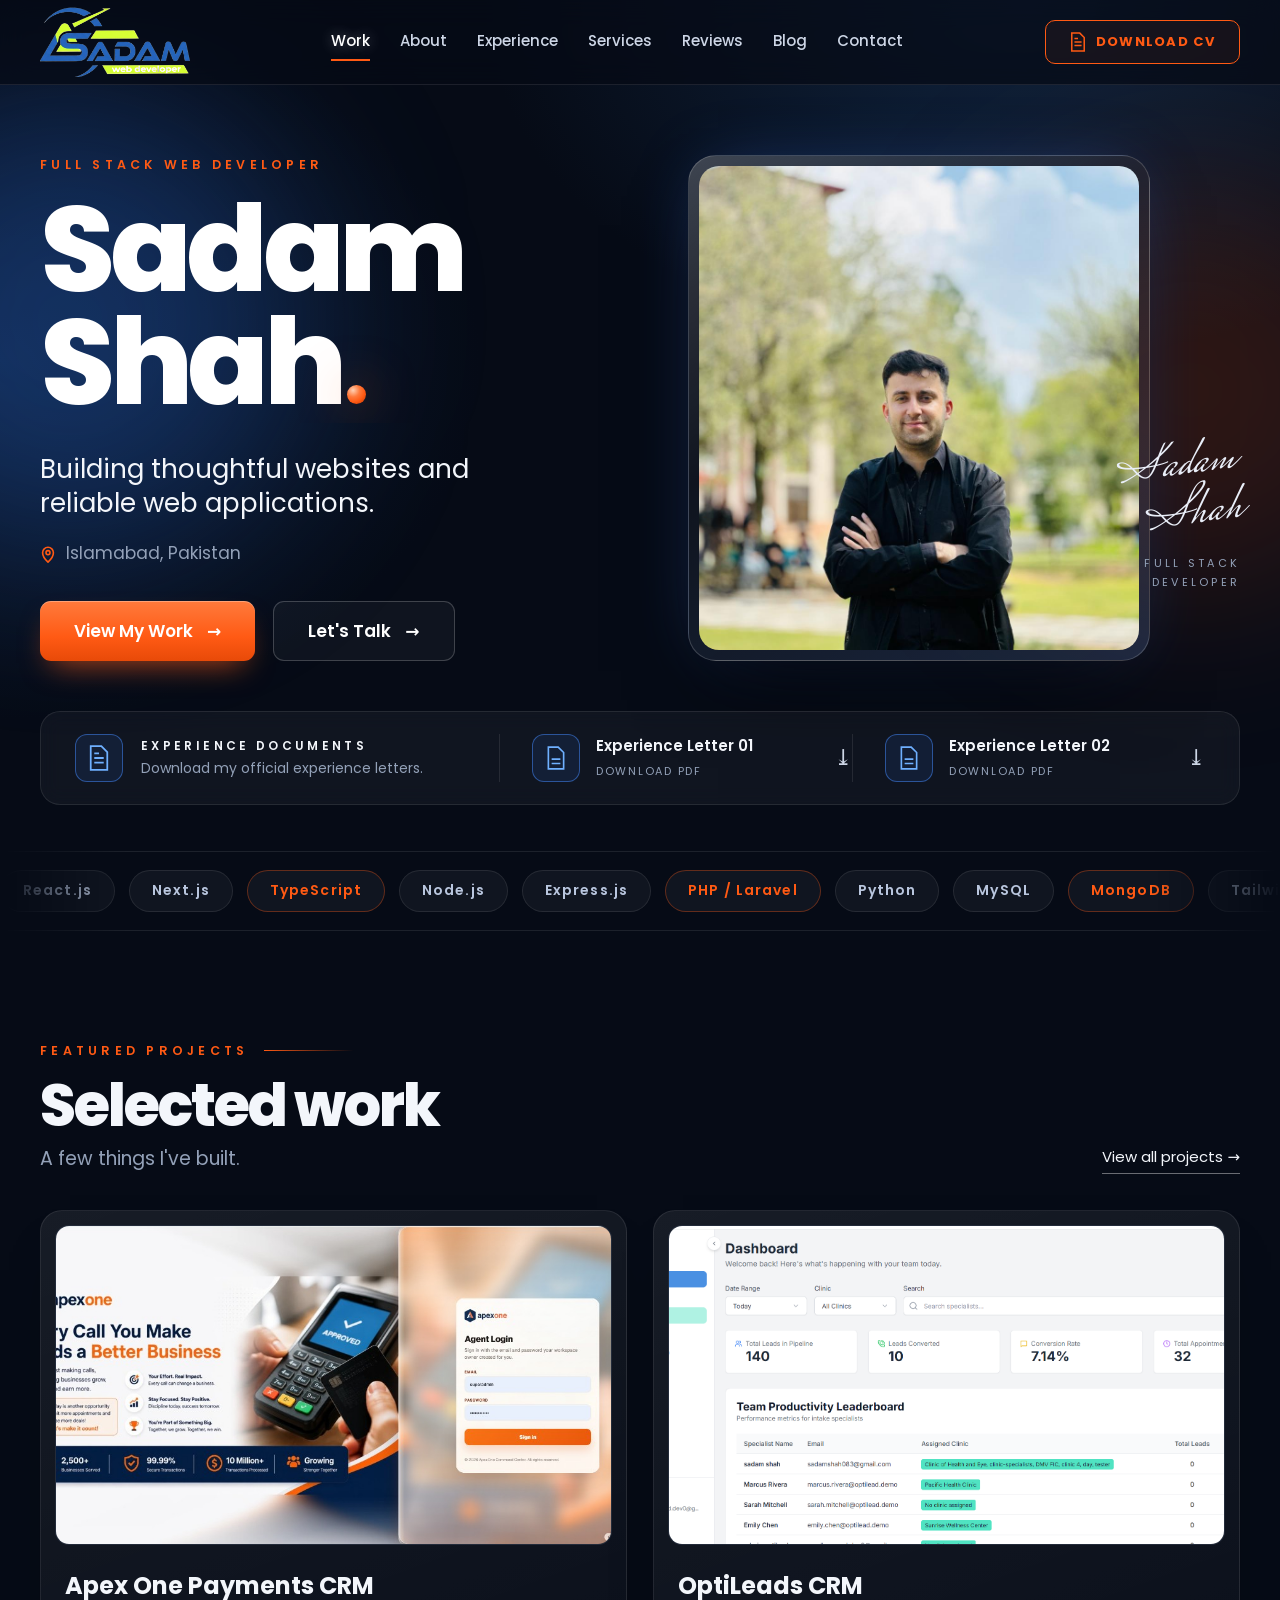
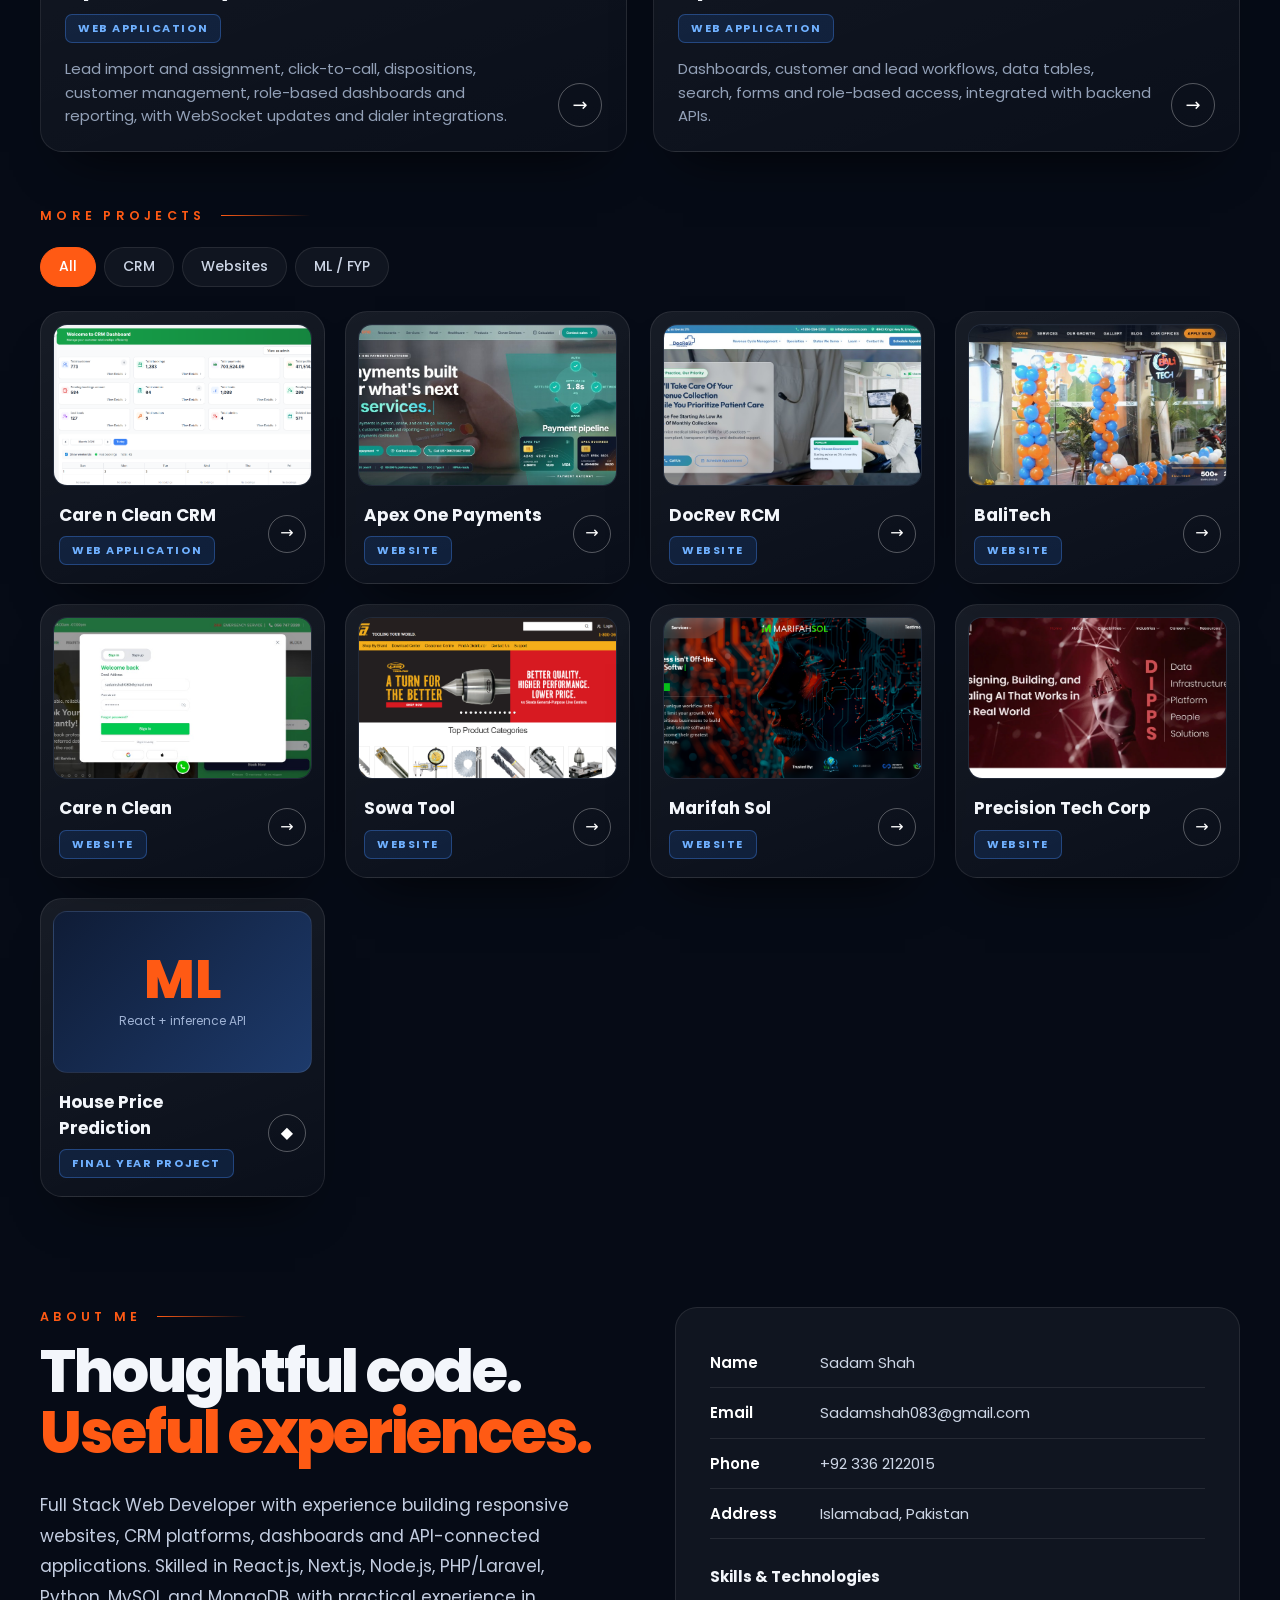
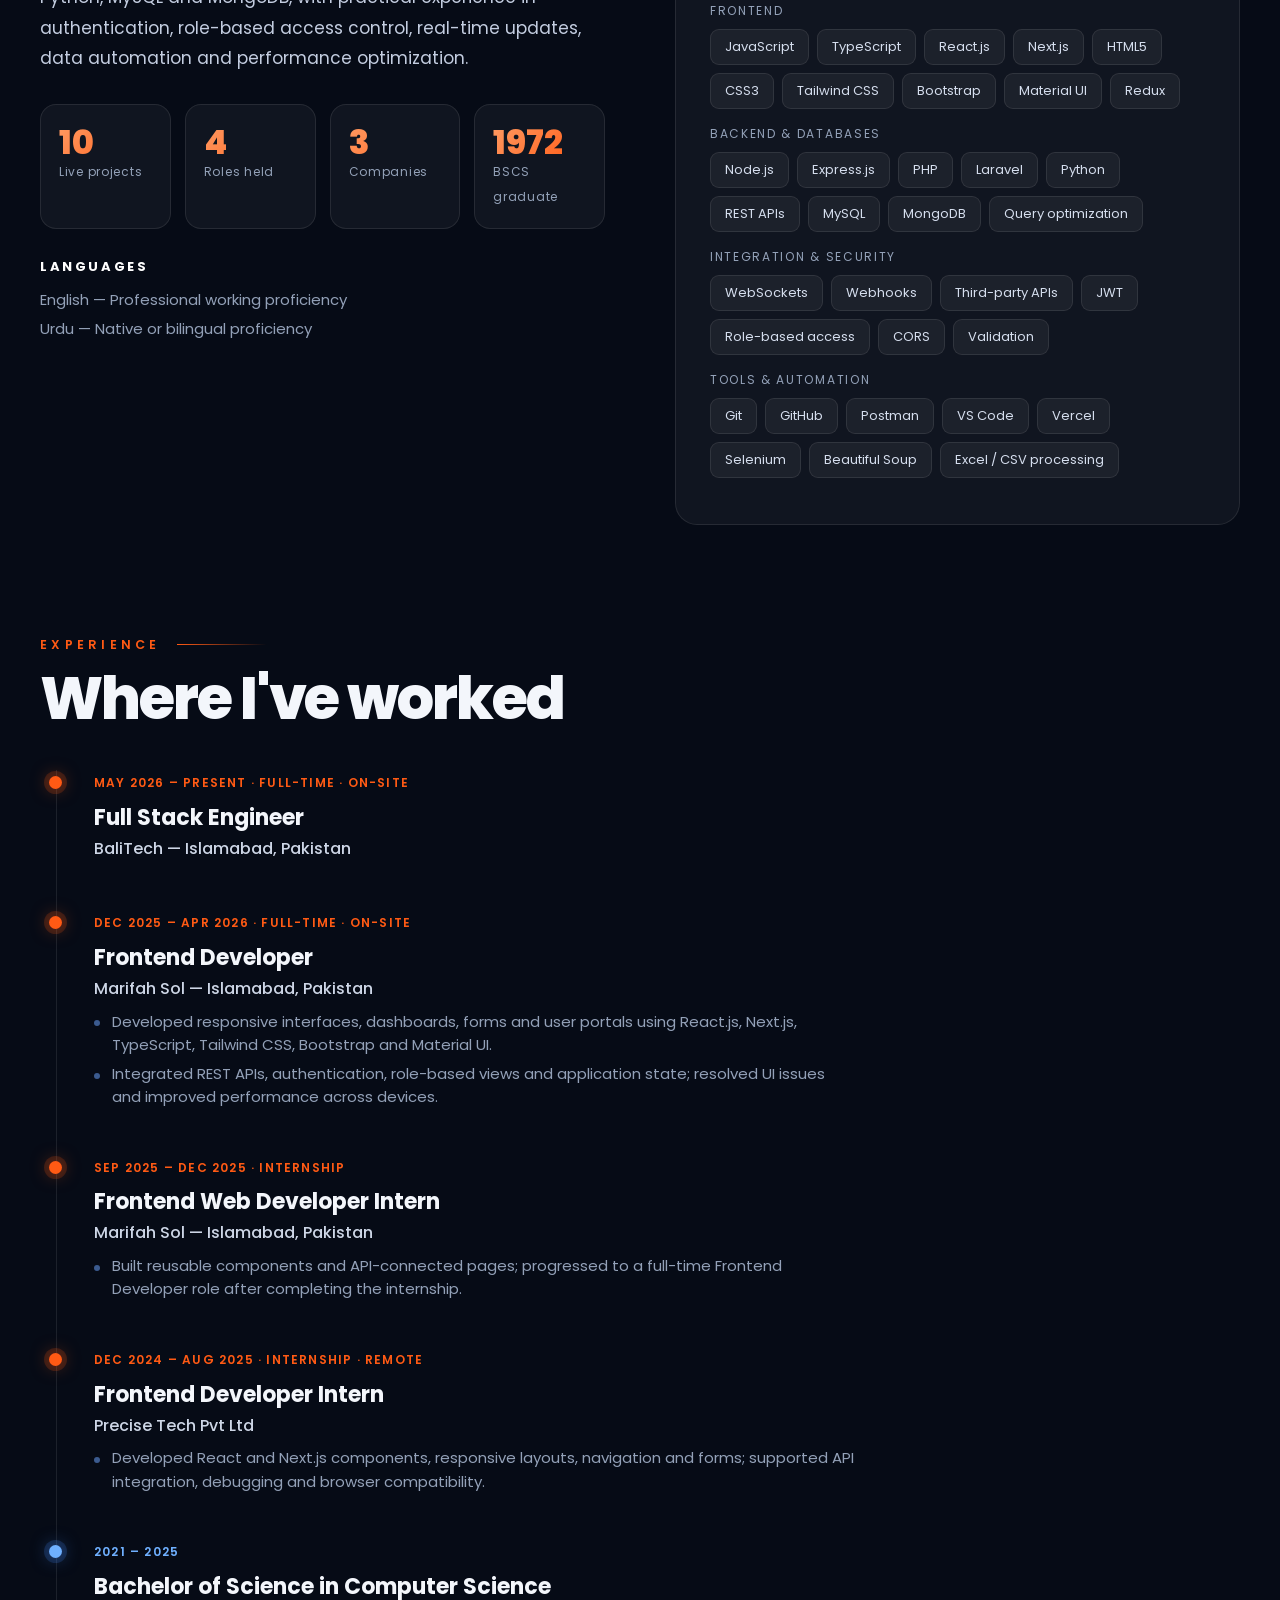
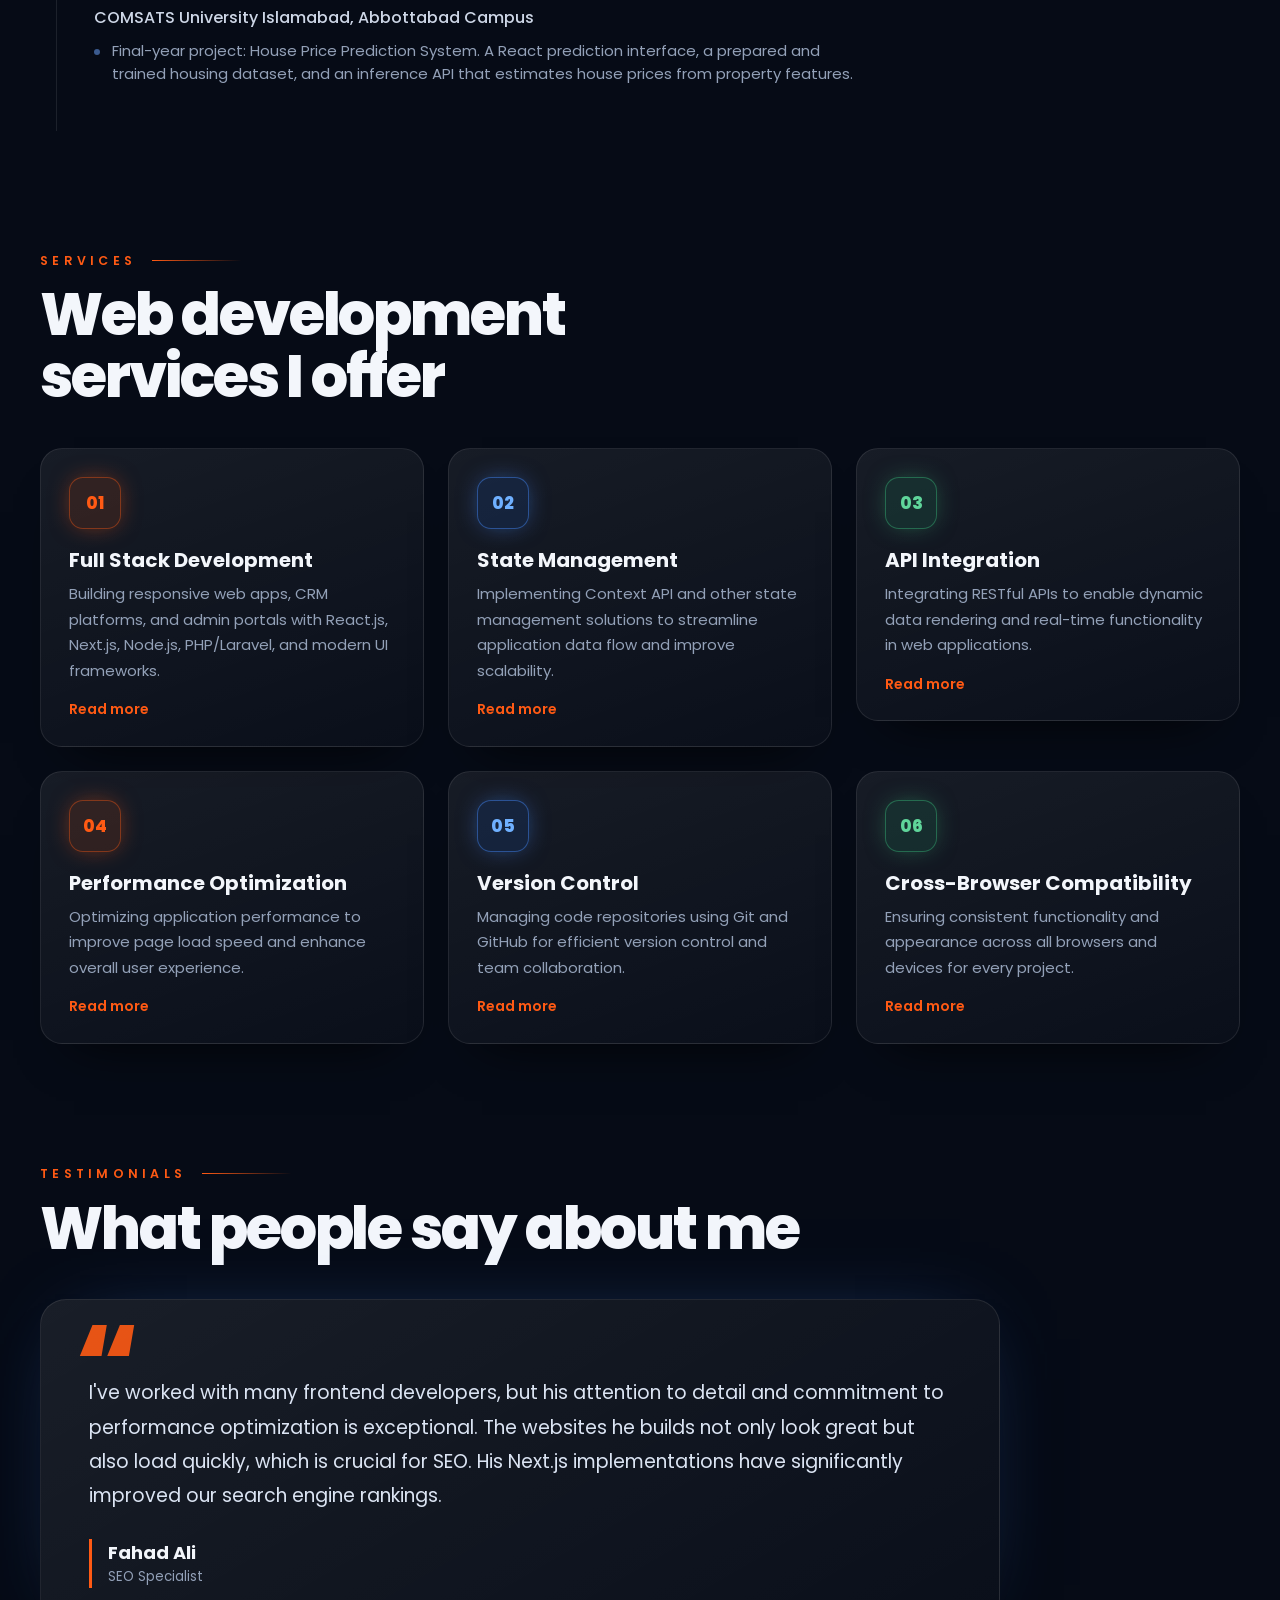
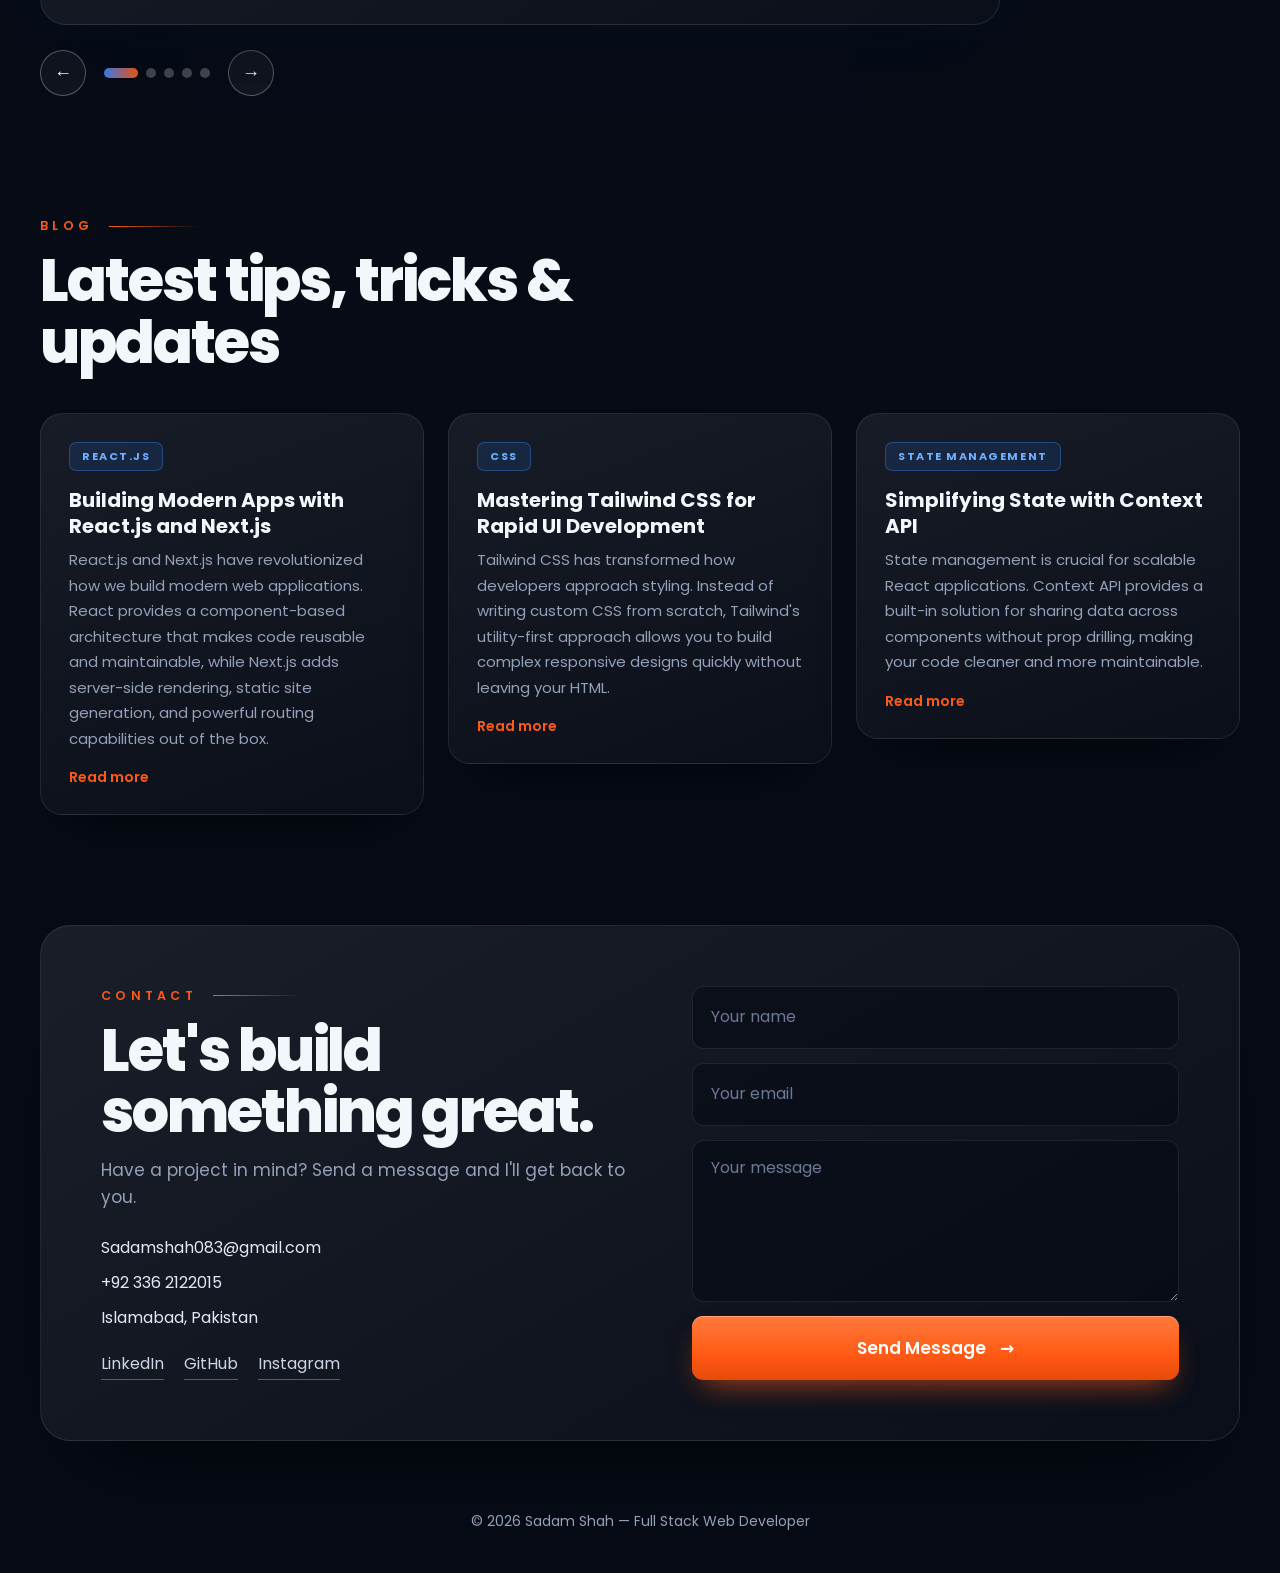
<file: index.html>
<!DOCTYPE html>
<!--[if lt IE 7 ]><html class="ie ie6" lang="en"> <![endif]-->
<!--[if IE 7 ]><html class="ie ie7" lang="en"> <![endif]-->
<!--[if IE 8 ]><html class="ie ie8" lang="en"> <![endif]-->
<!--[if (gte IE 9)|!(IE)]><!--><html lang="en"> <!--<![endif]-->

<head>

<meta charset="utf-8" />
<meta http-equiv="X-UA-Compatible" content="IE=edge" />
<meta name="viewport" content="width=device-width, initial-scale=1" />

<title>Sadam Shah | Full Stack Web Developer in Islamabad, Pakistan</title>
<meta name="description" content="Sadam Shah is a Full Stack Web Developer in Islamabad, Pakistan, building responsive websites, CRM platforms, and admin portals with React.js, Next.js, TypeScript, Node.js, Laravel, Python, SQL, and MongoDB. Hire me for your next web project.">
<meta name="keywords" content="Sadam Shah, Full Stack Web Developer, React developer Pakistan, Next.js developer Islamabad, frontend developer Islamabad, Node.js developer, Laravel developer, TypeScript developer, CRM development, web developer portfolio">
<meta name="author" content="Sadam Shah">
<link rel="canonical" href="https://sadam-shah-portfolio.vercel.app/" />

<meta name="robots" content="index, follow, max-snippet:-1, max-image-preview:large, max-video-preview:-1">
<meta name="googlebot" content="index, follow, max-snippet:-1, max-image-preview:large">
<meta name="language" content="English">
<meta name="geo.region" content="PK-IS">
<meta name="geo.placename" content="Islamabad, Pakistan">
<meta name="theme-color" content="#060b16">

<!-- OPEN GRAPH -->
<meta property="og:type" content="profile" />
<meta property="og:site_name" content="Sadam Shah Portfolio" />
<meta property="og:title" content="Sadam Shah | Full Stack Web Developer in Islamabad, Pakistan" />
<meta property="og:description" content="Full Stack Web Developer building responsive websites, CRM platforms, and admin portals with React.js, Next.js, TypeScript, Node.js, Laravel, Python, SQL, and MongoDB." />
<meta property="og:url" content="https://sadam-shah-portfolio.vercel.app/" />
<meta property="og:image" content="https://sadam-shah-portfolio.vercel.app/img/og/og-cover.jpg" />
<meta property="og:image:secure_url" content="https://sadam-shah-portfolio.vercel.app/img/og/og-cover.jpg" />
<meta property="og:image:width" content="1200" />
<meta property="og:image:height" content="630" />
<meta property="og:image:alt" content="Sadam Shah — Full Stack Web Developer portfolio" />
<meta property="og:locale" content="en_US" />
<meta property="profile:first_name" content="Sadam" />
<meta property="profile:last_name" content="Shah" />

<!-- TWITTER -->
<meta name="twitter:card" content="summary_large_image" />
<meta name="twitter:title" content="Sadam Shah | Full Stack Web Developer in Islamabad, Pakistan" />
<meta name="twitter:description" content="Full Stack Web Developer building responsive websites, CRM platforms, and admin portals with React.js, Next.js, TypeScript, Node.js, Laravel, Python, SQL, and MongoDB." />
<meta name="twitter:image" content="https://sadam-shah-portfolio.vercel.app/img/og/og-cover.jpg" />
<meta name="twitter:image:alt" content="Sadam Shah — Full Stack Web Developer portfolio" />

<link rel="icon" class="rounded" type="image/png" href="img/logo/Sadam_Favicon.png" />
<link rel="apple-touch-icon" href="img/logo/Sadam_Favicon.png" />
<link rel="manifest" href="site.webmanifest" />

<!-- STYLES -->
<link rel="preconnect" href="https://fonts.googleapis.com">
<link rel="preconnect" href="https://fonts.gstatic.com" crossorigin>
<!--[if lt IE 9]> <script type="text/javascript" src="js/modernizr.custom.js"></script> <![endif]-->
<!-- /STYLES -->

<!-- STRUCTURED DATA -->
<script type="application/ld+json">
{
  "@context": "https://schema.org",
  "@graph": [
    {
      "@type": "Person",
      "@id": "https://sadam-shah-portfolio.vercel.app/#person",
      "name": "Sadam Shah",
      "givenName": "Sadam",
      "familyName": "Shah",
      "url": "https://sadam-shah-portfolio.vercel.app/",
      "image": "https://sadam-shah-portfolio.vercel.app/img/hero/Profile.jpg",
      "jobTitle": "Full Stack Web Developer",
      "email": "mailto:sadamshah083@gmail.com",
      "telephone": "+92-336-2122015",
      "description": "Full Stack Web Developer with experience building responsive websites, CRM platforms, admin portals, and data-driven applications.",
      "address": {
        "@type": "PostalAddress",
        "addressLocality": "Islamabad",
        "addressCountry": "PK"
      },
      "alumniOf": {
        "@type": "CollegeOrUniversity",
        "name": "COMSATS University Islamabad, Abbottabad Campus"
      },
      "worksFor": {
        "@type": "Organization",
        "name": "Marifahsol Software House"
      },
      "knowsAbout": [
        "React.js",
        "Next.js",
        "TypeScript",
        "JavaScript",
        "Node.js",
        "Express.js",
        "PHP",
        "Laravel",
        "Python",
        "REST APIs",
        "WebSockets",
        "MySQL",
        "MongoDB",
        "Tailwind CSS",
        "CRM Development"
      ],
      "sameAs": [
        "https://www.linkedin.com/in/sadam-shah082/",
        "https://github.com/Sadamshah083",
        "https://www.instagram.com/sadamshah083",
        "https://www.facebook.com/share/178gjiAYPL/",
        "https://youtube.com/@python491"
      ]
    },
    {
      "@type": "WebSite",
      "@id": "https://sadam-shah-portfolio.vercel.app/#website",
      "url": "https://sadam-shah-portfolio.vercel.app/",
      "name": "Sadam Shah Portfolio",
      "description": "Portfolio of Sadam Shah, Full Stack Web Developer in Islamabad, Pakistan.",
      "inLanguage": "en",
      "publisher": { "@id": "https://sadam-shah-portfolio.vercel.app/#person" }
    },
    {
      "@type": "ProfilePage",
      "@id": "https://sadam-shah-portfolio.vercel.app/#webpage",
      "url": "https://sadam-shah-portfolio.vercel.app/",
      "name": "Sadam Shah | Full Stack Web Developer in Islamabad, Pakistan",
      "isPartOf": { "@id": "https://sadam-shah-portfolio.vercel.app/#website" },
      "about": { "@id": "https://sadam-shah-portfolio.vercel.app/#person" },
      "primaryImageOfPage": "https://sadam-shah-portfolio.vercel.app/img/og/og-cover.jpg",
      "inLanguage": "en"
    },
    {
      "@type": "ProfessionalService",
      "name": "Sadam Shah — Full Stack Web Development",
      "url": "https://sadam-shah-portfolio.vercel.app/",
      "image": "https://sadam-shah-portfolio.vercel.app/img/og/og-cover.jpg",
      "email": "mailto:sadamshah083@gmail.com",
      "telephone": "+92-336-2122015",
      "priceRange": "$$",
      "areaServed": "Worldwide",
      "address": {
        "@type": "PostalAddress",
        "addressLocality": "Islamabad",
        "addressCountry": "PK"
      },
      "founder": { "@id": "https://sadam-shah-portfolio.vercel.app/#person" },
      "makesOffer": [
        { "@type": "Offer", "itemOffered": { "@type": "Service", "name": "Full Stack Web Development" } },
        { "@type": "Offer", "itemOffered": { "@type": "Service", "name": "CRM and Admin Portal Development" } },
        { "@type": "Offer", "itemOffered": { "@type": "Service", "name": "REST API Integration" } },
        { "@type": "Offer", "itemOffered": { "@type": "Service", "name": "Website Performance Optimization" } }
      ]
    }
  ]
}
</script>

<link href="https://fonts.googleapis.com/css2?family=Mrs+Saint+Delafield&family=Poppins:wght@300;400;500;600;700;800&display=swap" rel="stylesheet">
<link rel="stylesheet" href="css/portfolio.css?v=dark13">
</head>
<body>
<div id="prog"></div><div id="spot"></div>
<div class="bg" aria-hidden="true"><span class="ribbon r1"></span><span class="ribbon r2"></span><span class="glow g1"></span><span class="glow g2"></span></div>
<header>
  <div class="wrap nav">
    <a href="#top" class="logo" aria-label="Sadam Shah"><img src="img/logo/dark.png" alt="Sadam - web developer"></a>
    <nav class="menu" id="menu">
      <a href="#work" class="active">Work</a>
      <a href="#about">About</a>
      <a href="#experience">Experience</a>
      <a href="#services">Services</a>
      <a href="#testimonials">Reviews</a>
      <a href="#blog">Blog</a>
      <a href="#contact">Contact</a>
    </nav>
    <a class="btn-cv" href="img/cv/Sadam_Shah_Resume_CV.pdf" download>
      <svg width="16" height="20" viewBox="0 0 18 22" fill="none" stroke="currentColor" stroke-width="1.7"><path d="M2 1h9l5 5v15H2z"/><path d="M5 11h8M5 15h8M5 7h4"/></svg> Download CV
    </a>
    <button class="burger" id="burger" aria-label="Menu">&#9776;</button>
  </div>
</header>

<main id="top" class="wrap">
  <div class="hero">
    <div class="hero-copy">
      <div class="eyebrow">Full Stack Web Developer</div>
      <h1><span class="ln"><span>Sadam</span></span><span class="ln"><span>Shah<i class="dot"></i></span></span></h1>
      <p class="lead">Building thoughtful websites and reliable web applications.</p>
      <p class="loc"><svg width="16" height="18" viewBox="0 0 16 20" fill="none" stroke="currentColor" stroke-width="1.8"><path d="M8 19s6-5.6 6-10.5A6 6 0 0 0 2 8.5C2 13.4 8 19 8 19z"/><circle cx="8" cy="8.5" r="2.2"/></svg> Islamabad, Pakistan</p>
      <div class="cta">
        <a href="#work" class="btn">View My Work <span>&rarr;</span></a>
        <a href="#contact" class="btn ghost">Let's Talk <span>&rarr;</span></a>
      </div>
    </div>
    <div class="portrait">
      <div class="frame"><img src="img/hero/Profile.jpg" alt="Sadam Shah, Full Stack Web Developer in Islamabad"></div>
      <div class="sig"><span>Sadam<br>Shah</span><small>Full Stack<br>Developer</small></div>
    </div>
  </div>

  <div class="docs">
    <div class="docs-t"><span class="di"><svg width="22" height="26" viewBox="0 0 18 22" fill="none" stroke="currentColor" stroke-width="1.5"><path d="M2 1h9l5 5v15H2z"/><path d="M5 11h8M5 15h8M5 7h4"/></svg></span><div><h4>Experience Documents</h4><p>Download my official experience letters.</p></div></div>
    <a class="doc" href="img/cv/Experience_Letter_Sadam_Shah.pdf" download><span class="di"><svg width="20" height="24" viewBox="0 0 18 22" fill="none" stroke="currentColor" stroke-width="1.5"><path d="M2 1h9l5 5v15H2z"/><path d="M5 12h8M5 16h8"/></svg></span><span><strong>Experience Letter 01</strong><small>DOWNLOAD PDF</small></span><span class="dl">&#10515;</span></a>
    <a class="doc" href="img/cv/Experience_Letter_Precise_Technology.pdf" download><span class="di"><svg width="20" height="24" viewBox="0 0 18 22" fill="none" stroke="currentColor" stroke-width="1.5"><path d="M2 1h9l5 5v15H2z"/><path d="M5 12h8M5 16h8"/></svg></span><span><strong>Experience Letter 02</strong><small>DOWNLOAD PDF</small></span><span class="dl">&#10515;</span></a>
  </div>

  <div class="marquee" aria-hidden="true"><div class="track"><span>React.js</span><span>Next.js</span><span>TypeScript</span><span>Node.js</span><span>Express.js</span><span>PHP / Laravel</span><span>Python</span><span>MySQL</span><span>MongoDB</span><span>Tailwind CSS</span><span>REST APIs</span><span>WebSockets</span><span>JWT</span><span>Git / GitHub</span><span>React.js</span><span>Next.js</span><span>TypeScript</span><span>Node.js</span><span>Express.js</span><span>PHP / Laravel</span><span>Python</span><span>MySQL</span><span>MongoDB</span><span>Tailwind CSS</span><span>REST APIs</span><span>WebSockets</span><span>JWT</span><span>Git / GitHub</span></div></div>

  <section id="work">
    <div class="sec-head rv">
      <div><div class="eyebrow line">Featured Projects</div><h2>Selected work</h2><p class="sub">A few things I've built.</p></div>
      <a href="#more" class="ulink">View all projects <span>&rarr;</span></a>
    </div>
    <div class="feat">
      <a class="fcard" href="https://crm.apexonepayments.com/" target="_blank" rel="noopener">
        <div class="shot"><img src="img/thumbs/ApexOneCRM.jpg" alt="Apex One Payments CRM built by Sadam Shah" loading="lazy"></div>
        <div class="fmeta"><div><h3>Apex One Payments CRM</h3><span class="chip">Web Application</span><p>Lead import and assignment, click-to-call, dispositions, customer management, role-based dashboards and reporting, with WebSocket updates and dialer integrations.</p></div><span class="go">&rarr;</span></div>
      </a>
      <a class="fcard" href="https://optileads.marifahlabs.com/" target="_blank" rel="noopener">
        <div class="shot"><img src="img/thumbs/image.png" alt="OptiLeads CRM built by Sadam Shah" loading="lazy"></div>
        <div class="fmeta"><div><h3>OptiLeads CRM</h3><span class="chip">Web Application</span><p>Dashboards, customer and lead workflows, data tables, search, forms and role-based access, integrated with backend APIs.</p></div><span class="go">&rarr;</span></div>
      </a>
    </div>

    <div class="eyebrow line" id="more" style="margin:54px 0 22px">More Projects</div>
    <div class="filters rv" id="filters"><button class="on" data-f="all">All</button><button data-f="crm">CRM</button><button data-f="web">Websites</button><button data-f="ml">ML / FYP</button></div>
    <div class="mini" id="projects">
      <a class="mcard" data-cat="crm" href="https://panel.carencleanss.com/" target="_blank" rel="noopener"><div class="shot"><img src="img/thumbs/panelCRM.png" alt="Care n Clean CRM" loading="lazy"></div><div class="mm"><div><h3>Care n Clean CRM</h3><span class="chip">Web Application</span></div><span class="go">&rarr;</span></div></a>
      <a class="mcard" data-cat="web" href="https://apexonepayments.com/" target="_blank" rel="noopener"><div class="shot"><img src="img/thumbs/ApexOne.png" alt="Apex One Payments website" loading="lazy"></div><div class="mm"><div><h3>Apex One Payments</h3><span class="chip">Website</span></div><span class="go">&rarr;</span></div></a>
      <a class="mcard" data-cat="web" href="https://docrevrcm.com/" target="_blank" rel="noopener"><div class="shot"><img src="img/thumbs/DocRev.png" alt="DocRev RCM website" loading="lazy"></div><div class="mm"><div><h3>DocRev RCM</h3><span class="chip">Website</span></div><span class="go">&rarr;</span></div></a>
      <a class="mcard" data-cat="web" href="https://balitech.org/" target="_blank" rel="noopener"><div class="shot"><img src="img/thumbs/BaliTech.png" alt="BaliTech website" loading="lazy"></div><div class="mm"><div><h3>BaliTech</h3><span class="chip">Website</span></div><span class="go">&rarr;</span></div></a>
      <a class="mcard" data-cat="web" href="https://carencleanss.com/" target="_blank" rel="noopener"><div class="shot"><img src="img/thumbs/Carenclean.png" alt="Care n Clean website" loading="lazy"></div><div class="mm"><div><h3>Care n Clean</h3><span class="chip">Website</span></div><span class="go">&rarr;</span></div></a>
      <a class="mcard" data-cat="web" href="https://www.sowatool.com/" target="_blank" rel="noopener"><div class="shot"><img src="img/thumbs/Sowa.png" alt="Sowa Tool website" loading="lazy"></div><div class="mm"><div><h3>Sowa Tool</h3><span class="chip">Website</span></div><span class="go">&rarr;</span></div></a>
      <a class="mcard" data-cat="web" href="https://marifahsol.com/" target="_blank" rel="noopener"><div class="shot"><img src="img/thumbs/Marifahsol.png" alt="Marifah Sol website" loading="lazy"></div><div class="mm"><div><h3>Marifah Sol</h3><span class="chip">Website</span></div><span class="go">&rarr;</span></div></a>
      <a class="mcard" data-cat="web" href="https://precisiontechcorp.com/" target="_blank" rel="noopener"><div class="shot"><img src="img/thumbs/PreciousTech.png" alt="Precision Tech Corp website" loading="lazy"></div><div class="mm"><div><h3>Precision Tech Corp</h3><span class="chip">Website</span></div><span class="go">&rarr;</span></div></a>
      <div class="mcard" data-cat="ml"><div class="shot mlshot"><b>ML</b><small>React + inference API</small></div><div class="mm"><div><h3>House Price Prediction</h3><span class="chip">Final Year Project</span></div><span class="go">&#9670;</span></div></div>
    </div>
  </section>

  <section id="about">
    <div class="about">
      <div>
        <div class="eyebrow line">About Me</div>
        <h2 class="rv">Thoughtful code.<br><em>Useful experiences.</em></h2>
        <p class="lede rv">Full Stack Web Developer with experience building responsive websites, CRM platforms, dashboards and API-connected applications. Skilled in React.js, Next.js, Node.js, PHP/Laravel, Python, MySQL and MongoDB, with practical experience in authentication, role-based access control, real-time updates, data automation and performance optimization.</p>
        <div class="stats rv"><div><b data-n="10" data-s="+">0</b><small>Live projects</small></div><div><b data-n="4" data-s="">0</b><small>Roles held</small></div><div><b data-n="3" data-s="">0</b><small>Companies</small></div><div><b data-n="2025" data-s="">0</b><small>BSCS graduate</small></div></div>
        <div class="lang rv"><b>Languages</b><span>English &mdash; Professional working proficiency</span><span>Urdu &mdash; Native or bilingual proficiency</span></div>
      </div>
      <div class="panel rv-l">
        <ul class="facts">
          <li><b>Name</b>Sadam Shah</li>
          <li><b>Email</b><a href="mailto:Sadamshah083@gmail.com">Sadamshah083@gmail.com</a></li>
          <li><b>Phone</b><a href="tel:+923362122015">+92 336 2122015</a></li>
          <li><b>Address</b>Islamabad, Pakistan</li>
        </ul>
        <h4>Skills &amp; Technologies</h4>
        <div class="skillgrp"><small>Frontend</small><div class="skills"><span>JavaScript</span><span>TypeScript</span><span>React.js</span><span>Next.js</span><span>HTML5</span><span>CSS3</span><span>Tailwind CSS</span><span>Bootstrap</span><span>Material UI</span><span>Redux</span></div></div>
        <div class="skillgrp"><small>Backend &amp; databases</small><div class="skills"><span>Node.js</span><span>Express.js</span><span>PHP</span><span>Laravel</span><span>Python</span><span>REST APIs</span><span>MySQL</span><span>MongoDB</span><span>Query optimization</span></div></div>
        <div class="skillgrp"><small>Integration &amp; security</small><div class="skills"><span>WebSockets</span><span>Webhooks</span><span>Third-party APIs</span><span>JWT</span><span>Role-based access</span><span>CORS</span><span>Validation</span></div></div>
        <div class="skillgrp"><small>Tools &amp; automation</small><div class="skills"><span>Git</span><span>GitHub</span><span>Postman</span><span>VS Code</span><span>Vercel</span><span>Selenium</span><span>Beautiful Soup</span><span>Excel / CSV processing</span></div></div>
      </div>
    </div>
  </section>

  <section id="experience">
    <div class="eyebrow line">Experience</div><h2 class="rv" style="margin-bottom:40px">Where I've worked</h2>
    <div class="timeline">
      <div class="rv-l job"><small>May 2026 &ndash; Present &middot; Full-time &middot; On-site</small><h3>Full Stack Engineer</h3><em>BaliTech &mdash; Islamabad, Pakistan</em></div>
      <div class="rv-l job"><small>Dec 2025 &ndash; Apr 2026 &middot; Full-time &middot; On-site</small><h3>Frontend Developer</h3><em>Marifah Sol &mdash; Islamabad, Pakistan</em>
        <ul><li>Developed responsive interfaces, dashboards, forms and user portals using React.js, Next.js, TypeScript, Tailwind CSS, Bootstrap and Material UI.</li><li>Integrated REST APIs, authentication, role-based views and application state; resolved UI issues and improved performance across devices.</li></ul></div>
      <div class="rv-l job"><small>Sep 2025 &ndash; Dec 2025 &middot; Internship</small><h3>Frontend Web Developer Intern</h3><em>Marifah Sol &mdash; Islamabad, Pakistan</em>
        <ul><li>Built reusable components and API-connected pages; progressed to a full-time Frontend Developer role after completing the internship.</li></ul></div>
      <div class="rv-l job"><small>Dec 2024 &ndash; Aug 2025 &middot; Internship &middot; Remote</small><h3>Frontend Developer Intern</h3><em>Precise Tech Pvt Ltd</em>
        <ul><li>Developed React and Next.js components, responsive layouts, navigation and forms; supported API integration, debugging and browser compatibility.</li></ul></div>
      <div class="rv-l job edu"><small>2021 &ndash; 2025</small><h3>Bachelor of Science in Computer Science</h3><em>COMSATS University Islamabad, Abbottabad Campus</em>
        <ul><li>Final-year project: House Price Prediction System. A React prediction interface, a prepared and trained housing dataset, and an inference API that estimates house prices from property features.</li></ul></div>
    </div>
  </section>

  <section id="services">
    <div class="eyebrow line">Services</div><h2 class="rv">Web development services I offer</h2>
    <div class="svc-grid">
      <details class="svc"><summary><span class="ico">01</span><h3>Full Stack Development</h3><p>Building responsive web apps, CRM platforms, and admin portals with React.js, Next.js, Node.js, PHP/Laravel, and modern UI frameworks.</p><span class="more">Read more</span></summary>
        <div class="full"><p>I specialize in full stack development using React.js, Next.js, Node.js, PHP/Laravel, and TypeScript to build modern, responsive web applications, CRM platforms, and data-driven portals.</p><p>My approach covers frontend UI, backend APIs, authentication, role-based access, databases, and performance optimization so products ship clean, secure, and scalable.</p><p>From company websites to complex CRM and admin systems, I deliver end-to-end solutions that balance user experience with reliable backend architecture.</p></div></details>
      <details class="svc"><summary><span class="ico">02</span><h3>State Management</h3><p>Implementing Context API and other state management solutions to streamline application data flow and improve scalability.</p><span class="more">Read more</span></summary>
        <div class="full"><p>Efficient state management is crucial for scalable applications. I implement Context API and other modern state management solutions to ensure smooth data flow throughout your application, reducing complexity and improving maintainability.</p><p>I design predictable state architectures that make debugging easier and enhance team collaboration. By centralizing application state, I help eliminate prop-drilling and create more organized, manageable codebases.</p><p>Whether you need global state management or localized component state, I implement the right solution for your specific use case, ensuring optimal performance and developer experience.</p></div></details>
      <details class="svc"><summary><span class="ico">03</span><h3>API Integration</h3><p>Integrating RESTful APIs to enable dynamic data rendering and real-time functionality in web applications.</p><span class="more">Read more</span></summary>
        <div class="full"><p>I connect frontend interfaces with backend services through seamless RESTful API integration. From authentication to data fetching and real-time updates, I ensure your application communicates efficiently with your servers.</p><p>I implement error handling, loading states, and caching strategies to create smooth user experiences even when dealing with network latency. My API integration approach prioritizes security and data validation.</p><p>Whether you're building a dashboard, e-commerce platform, or content management system, I ensure your frontend reliably connects with your backend infrastructure for dynamic, data-driven experiences.</p></div></details>
      <details class="svc"><summary><span class="ico">04</span><h3>Performance Optimization</h3><p>Optimizing application performance to improve page load speed and enhance overall user experience.</p><span class="more">Read more</span></summary>
        <div class="full"><p>Fast-loading websites are essential for user retention and SEO. I optimize web applications through code splitting, image optimization, lazy loading, and efficient bundle management to deliver lightning-fast experiences.</p><p>Using Next.js SSR and SSG capabilities, I improve initial page loads and search engine visibility. I conduct performance audits and implement improvements that significantly reduce load times and improve Core Web Vitals.</p><p>Every optimization decision balances performance with functionality, ensuring your users get the best possible experience without sacrificing features or interactivity.</p></div></details>
      <details class="svc"><summary><span class="ico">05</span><h3>Version Control</h3><p>Managing code repositories using Git and GitHub for efficient version control and team collaboration.</p><span class="more">Read more</span></summary>
        <div class="full"><p>I implement Git workflows that streamline collaboration between team members. From feature branching to pull request reviews, I ensure your codebase remains organized and deployment-ready at all times.</p><p>Using GitHub for repository management, I set up clear documentation, issue tracking, and project boards that keep development teams aligned. I emphasize meaningful commit messages and clean version history.</p><p>Whether you're working solo or with a distributed team, proper version control practices prevent conflicts and ensure smooth, continuous development without disruptions.</p></div></details>
      <details class="svc"><summary><span class="ico">06</span><h3>Cross-Browser Compatibility</h3><p>Ensuring consistent functionality and appearance across all browsers and devices for every project.</p><span class="more">Read more</span></summary>
        <div class="full"><p>Your website must work flawlessly for every visitor, regardless of their browser or device. I test and optimize across Chrome, Firefox, Safari, and Edge to ensure consistent experiences for all users.</p><p>Using responsive design principles and modern CSS techniques, I create fluid layouts that adapt perfectly to any screen size. I debug and resolve frontend issues to maintain stable, secure production environments.</p><p>From mobile phones to desktop monitors, I ensure your application maintains its functionality and visual appeal, providing a professional experience that builds trust with your users.</p></div></details>
    </div>
  </section>

  <section id="testimonials">
    <div class="eyebrow line">Testimonials</div><h2 class="rv">What people say about me</h2>
    <div class="slider" id="slider"><div class="slides">
      <figure class="quote"><span class="qm">&ldquo;</span><blockquote>I've worked with many frontend developers, but his attention to detail and commitment to performance optimization is exceptional. The websites he builds not only look great but also load quickly, which is crucial for SEO. His Next.js implementations have significantly improved our search engine rankings.</blockquote><figcaption><b>Fahad Ali</b><small>SEO Specialist</small></figcaption></figure>
      <figure class="quote"><span class="qm">&ldquo;</span><blockquote>He is one of the most dedicated frontend developers I've had the pleasure to work with. His expertise in React.js and TypeScript helped us deliver complex projects ahead of schedule. He communicates clearly, meets deadlines consistently, and writes clean, maintainable code that our team can build upon.</blockquote><figcaption><b>Sarah Ahmed</b><small>HR Manager</small></figcaption></figure>
      <figure class="quote"><span class="qm">&ldquo;</span><blockquote>His understanding of modern frontend technologies like Next.js and Tailwind CSS is outstanding. He transformed our company website into a high-performance, responsive platform that perfectly represents our brand. The code quality and attention to user experience exceeded our expectations.</blockquote><figcaption><b>Omar Farooq</b><small>Project Manager</small></figcaption></figure>
      <figure class="quote"><span class="qm">&ldquo;</span><blockquote>What sets him apart is his problem-solving ability and proactive approach. He doesn't just write code; he thinks about scalability, performance, and user experience. His Context API implementations made our application state management much cleaner and easier to maintain.</blockquote><figcaption><b>Bilal Khan</b><small>Technical Lead</small></figcaption></figure>
      <figure class="quote"><span class="qm">&ldquo;</span><blockquote>His collaborative spirit and technical skills make him an asset to any development team. He's always willing to help teammates, shares knowledge freely, and maintains a positive attitude even under tight deadlines. His Git workflow practices improved our entire team's productivity.</blockquote><figcaption><b>Zara Tariq</b><small>HR Coordinator</small></figcaption></figure>
    </div><div class="sl-ctrl"><button id="prev" aria-label="Previous">&larr;</button><div class="dots" id="dots"></div><button id="next" aria-label="Next">&rarr;</button></div></div>
  </section>

  <section id="blog">
    <div class="eyebrow line">Blog</div><h2 class="rv">Latest tips, tricks &amp; updates</h2>
    <div class="posts">
      <details class="post"><summary><span class="tag">React.js</span><h3>Building Modern Apps with React.js and Next.js</h3><p>React.js and Next.js have revolutionized how we build modern web applications. React provides a component-based architecture that makes code reusable and maintainable, while Next.js adds server-side rendering, static site generation, and powerful routing capabilities out of the box.</p><span class="more">Read more</span></summary>
        <div class="full"><p>In this post, I explore best practices for combining these technologies to create fast, SEO-friendly applications. From file-based routing to API routes and middleware, Next.js extends React's capabilities in ways that significantly improve developer experience and end-user performance.</p><p>Whether you're building a simple portfolio or a complex enterprise application, understanding how to leverage both React and Next.js will help you deliver better products faster. I share practical tips and real-world examples from my experience implementing these frameworks in production environments.</p></div></details>
      <details class="post"><summary><span class="tag">CSS</span><h3>Mastering Tailwind CSS for Rapid UI Development</h3><p>Tailwind CSS has transformed how developers approach styling. Instead of writing custom CSS from scratch, Tailwind's utility-first approach allows you to build complex responsive designs quickly without leaving your HTML.</p><span class="more">Read more</span></summary>
        <div class="full"><p>I share my workflow for creating consistent, maintainable designs using Tailwind's configuration system. From customizing color palettes to creating reusable components with @apply, Tailwind offers flexibility while maintaining design system consistency.</p><p>Performance optimization with Tailwind's purging capabilities ensures your production CSS stays small. I cover techniques for organizing utility classes, handling responsive design, and integrating Tailwind with component libraries for maximum productivity.</p></div></details>
      <details class="post"><summary><span class="tag">State Management</span><h3>Simplifying State with Context API</h3><p>State management is crucial for scalable React applications. Context API provides a built-in solution for sharing data across components without prop drilling, making your code cleaner and more maintainable.</p><span class="more">Read more</span></summary>
        <div class="full"><p>I discuss when to use Context API versus other state management solutions like Redux or Zustand. Context works excellently for theme data, user authentication, and localization - scenarios where data needs to be accessed throughout your application.</p><p>Learn how to structure your Context providers for optimal performance, avoid unnecessary re-renders, and combine multiple contexts effectively. Real-world examples from my projects demonstrate practical implementation strategies that scale with your application.</p></div></details>
    </div>
  </section>

  <section id="contact">
    <div class="contact rv">
      <div><div class="eyebrow line">Contact</div><h2>Let's build something great.</h2><p>Have a project in mind? Send a message and I'll get back to you.</p>
        <div class="row"><a href="mailto:Sadamshah083@gmail.com">Sadamshah083@gmail.com</a></div>
        <div class="row"><a href="tel:+923362122015">+92 336 2122015</a></div>
        <div class="row">Islamabad, Pakistan</div>
        <div class="social"><a href="https://www.linkedin.com/in/sadam-shah082/" target="_blank" rel="noopener">LinkedIn</a><a href="https://github.com/Sadamshah083" target="_blank" rel="noopener">GitHub</a><a href="https://www.instagram.com/sadamshah083" target="_blank" rel="noopener">Instagram</a></div></div>
      <form id="cf">
        <input name="name" placeholder="Your name" required>
        <input name="email" type="email" placeholder="Your email" required>
        <textarea name="message" rows="5" placeholder="Your message" required></textarea>
        <button class="btn" type="submit">Send Message <span>&rarr;</span></button>
      </form>
    </div>
  </section>
</main>
<footer>&copy; <span id="y"></span> Sadam Shah &mdash; Full Stack Web Developer</footer>
<script>
document.getElementById('y').textContent=new Date().getFullYear();
var m=document.getElementById('menu');
document.getElementById('burger').onclick=function(){m.classList.toggle('open')};
var links=[].slice.call(m.querySelectorAll('a'));
links.forEach(function(a){a.onclick=function(){m.classList.remove('open')}});
addEventListener('scroll',function(){
  var cur=links[0];
  links.forEach(function(a){var s=document.querySelector(a.hash);if(s&&s.getBoundingClientRect().top<180)cur=a});
  links.forEach(function(a){a.classList.toggle('active',a===cur)});
});
document.getElementById('filters').onclick=function(e){
  var f=e.target.getAttribute('data-f');if(!f)return;
  [].forEach.call(this.children,function(b){b.classList.toggle('on',b===e.target)});
  [].forEach.call(document.querySelectorAll('#projects .mcard'),function(c){c.style.display=(f==='all'||c.dataset.cat===f)?'':'none'});
};
document.getElementById('cf').onsubmit=function(e){
  e.preventDefault();var d=new FormData(this);
  location.href='mailto:Sadamshah083@gmail.com?subject='+encodeURIComponent('Portfolio Contact')+'&body='+encodeURIComponent('Name: '+d.get('name')+'\nEmail: '+d.get('email')+'\n\n'+d.get('message'));
  this.reset();
};

(function(){
var rm=matchMedia('(prefers-reduced-motion:reduce)').matches;
var pr=document.getElementById('prog'),tlEl=document.querySelector('.timeline'),bg=document.querySelector('.bg');
function onS(){var h=document.documentElement,max=h.scrollHeight-innerHeight;pr.style.transform='scaleX('+(max>0?scrollY/max:0)+')';
 if(!rm)bg.style.transform='translateY('+(scrollY*-.06)+'px)';
 if(tlEl){var r=tlEl.getBoundingClientRect(),p=(innerHeight*.65-r.top)/r.height;tlEl.style.setProperty('--tl',Math.max(0,Math.min(1,p))*100+'%')}}
addEventListener('scroll',onS,{passive:true});onS();
if(rm)return;
var els=[].slice.call(document.querySelectorAll('.rv,.rv-l,.skills'));
[].forEach.call(document.querySelectorAll('.skills'),function(g){[].forEach.call(g.children,function(c,i){c.style.transitionDelay=(i*45)+'ms'})});
var io=new IntersectionObserver(function(es){es.forEach(function(en){if(en.isIntersecting){en.target.classList.add('in');io.unobserve(en.target)}})},{threshold:.15});
els.forEach(function(e){io.observe(e)});
var sp=document.getElementById('spot'),mx=innerWidth/2,my=300;
addEventListener('mousemove',function(e){mx=e.clientX;my=e.clientY;sp.style.opacity=1;sp.style.transform='translate('+mx+'px,'+my+'px)'});
})();

(function(){
var rm=matchMedia('(prefers-reduced-motion:reduce)').matches;
// testimonial slider
var sl=document.getElementById('slider');
if(sl){
  var q=[].slice.call(sl.querySelectorAll('.quote')),dots=document.getElementById('dots'),cur=0,timer;
  q.forEach(function(_,i){var b=document.createElement('button');b.setAttribute('aria-label','Review '+(i+1));b.onclick=function(){go(i,true)};dots.appendChild(b)});
  function go(i,user){cur=(i+q.length)%q.length;q.forEach(function(e,k){e.classList.toggle('on',k===cur)});[].forEach.call(dots.children,function(d,k){d.classList.toggle('on',k===cur)});
    sl.querySelector('.slides').style.height=q[cur].offsetHeight+'px';if(user)restart()}
  function restart(){clearInterval(timer);if(!rm)timer=setInterval(function(){go(cur+1)},6500)}
  document.getElementById('prev').onclick=function(){go(cur-1,true)};
  document.getElementById('next').onclick=function(){go(cur+1,true)};
  addEventListener('resize',function(){go(cur)});
  go(0);restart();
  sl.addEventListener('mouseenter',function(){clearInterval(timer)});sl.addEventListener('mouseleave',restart);
}
// counters
var cn=[].slice.call(document.querySelectorAll('[data-n]'));
function count(el){var n=+el.dataset.n,s=el.dataset.s||'',t0=null;
  if(rm){el.textContent=n+s;return}
  (function step(ts){if(!t0)t0=ts;var p=Math.min((ts-t0)/1600,1),e=1-Math.pow(1-p,4);el.textContent=Math.round(n*e)+(p===1?s:'');if(p<1)requestAnimationFrame(step)})(performance.now())}
if('IntersectionObserver' in window){var co=new IntersectionObserver(function(es){es.forEach(function(en){if(en.isIntersecting){count(en.target);co.unobserve(en.target)}})},{threshold:.6});cn.forEach(function(e){co.observe(e)})}else{cn.forEach(count)}
[].forEach.call(document.querySelectorAll('.stats'),function(e){e.classList.add('in')});
})();

</script>
</body>
</html>
</file>
<file: css/portfolio.css>
:root{--bg:#060b16;--bg2:#0b1424;--ink:#f3f6fb;--muted:#93a1b8;--orange:#ff5a14;--line:rgba(255,255,255,.09);--glass:rgba(255,255,255,.045);--w:1320px}
*{box-sizing:border-box;margin:0;padding:0}
html{scroll-behavior:smooth}
body{font-family:'Poppins',system-ui,sans-serif;background:var(--bg);color:var(--ink);line-height:1.55;-webkit-font-smoothing:antialiased;overflow-x:hidden}
a{color:inherit;text-decoration:none}
img{max-width:100%;display:block}
.wrap{max-width:var(--w);margin:0 auto;padding:0 40px}
/* background art */
.bg{position:fixed;inset:0;z-index:-3;overflow:hidden;background:radial-gradient(900px 600px at 80% 0,#10243f 0,transparent 60%),radial-gradient(800px 600px at 0 40%,#0d1d36 0,transparent 60%),var(--bg)}
.glow{position:absolute;border-radius:50%;filter:blur(90px)}
.g1{width:460px;height:460px;background:rgba(40,110,220,.28);left:-160px;top:10%}
.g2{width:420px;height:420px;background:rgba(255,90,20,.16);right:-120px;top:20%}
.ribbon{position:absolute;border-radius:50%;border:26px solid transparent;border-top-color:#c8d6ee;border-right-color:#ff8a4a;border-bottom-color:#3a5f96;
 filter:drop-shadow(0 0 22px rgba(255,138,74,.45));opacity:.8}
.r1{width:520px;height:520px;right:-300px;top:-60px;transform:rotate(25deg)}
.r2{width:380px;height:380px;right:-210px;top:300px;border-width:18px;transform:rotate(-30deg);opacity:.55}
.eyebrow{font-size:12.5px;font-weight:600;letter-spacing:.34em;text-transform:uppercase;color:var(--orange)}
.eyebrow.line{display:flex;align-items:center;gap:16px}
.eyebrow.line:after{content:"";height:1px;width:90px;background:linear-gradient(90deg,var(--orange),transparent)}
/* nav */
header{position:sticky;top:0;z-index:50;background:rgba(6,11,22,.72);backdrop-filter:blur(14px);-webkit-backdrop-filter:blur(14px);border-bottom:1px solid var(--line)}
.nav{display:flex;align-items:center;justify-content:space-between;height:84px}
.logo{display:block;width:150px;height:70px;overflow:hidden;flex:none}
.logo img{width:186px;height:auto;max-width:none;margin:-16px 0 0 -15.8px;filter:brightness(1.35) contrast(1.05)}
.menu{display:flex;gap:46px;font-size:15px;font-weight:500;color:#cdd6e6}
.menu a{padding:6px 0;border-bottom:2px solid transparent;transition:.2s}
.menu a:hover,.menu a.active{color:#fff;border-color:var(--orange)}
.btn-cv{display:inline-flex;align-items:center;gap:10px;border:1.5px solid var(--orange);color:var(--orange);border-radius:10px;padding:11px 24px;font-weight:700;font-size:13px;letter-spacing:.1em;text-transform:uppercase;transition:.2s;background:rgba(255,90,20,.06)}
.btn-cv:hover{background:var(--orange);color:#fff}
.burger{display:none;background:none;border:0;font-size:28px;color:#fff;cursor:pointer}
/* hero */
.hero{display:grid;grid-template-columns:1.1fr 1fr;gap:40px;align-items:center;padding:70px 0 50px}
.hero h1{font-size:clamp(76px,9.4vw,142px);line-height:.88;font-weight:800;letter-spacing:-.045em;margin:22px 0 30px;color:#fff}
.dot{display:inline-block;width:.16em;height:.16em;border-radius:50%;margin-left:.05em;background:radial-gradient(circle at 32% 28%,#ffd0b3,#ff7a3c 35%,#ff5a14 62%,#b83300);box-shadow:0 0 .4em rgba(255,90,20,.7)}
.lead{font-size:26px;line-height:1.3;max-width:520px;font-weight:400}
.loc{display:flex;align-items:center;gap:10px;color:var(--muted);font-size:17px;margin:20px 0 34px}
.loc svg{color:var(--orange)}
.cta{display:flex;gap:18px;flex-wrap:wrap}
.btn{display:inline-flex;align-items:center;gap:14px;background:linear-gradient(180deg,#ff7a3c,#ff5a14 60%,#e84a08);color:#fff;font-family:inherit;font-weight:600;font-size:17px;padding:16px 34px;border-radius:11px;border:0;cursor:pointer;box-shadow:0 14px 30px -12px rgba(255,90,20,.7),inset 0 1px 0 rgba(255,255,255,.3)}
.btn.ghost{background:rgba(255,255,255,.04);border:1px solid rgba(255,255,255,.2);box-shadow:none}
.btn.ghost:hover{border-color:var(--orange)}
.portrait{position:relative;justify-self:end;width:100%;max-width:590px;padding-right:90px}
.frame{border-radius:28px;padding:10px;background:linear-gradient(145deg,rgba(255,255,255,.22),rgba(255,255,255,.04) 40%,rgba(120,170,255,.18));border:1px solid rgba(255,255,255,.18);box-shadow:0 40px 80px -30px rgba(0,0,0,.8),0 0 70px -20px rgba(70,130,255,.4)}
.frame img{width:100%;aspect-ratio:4/4.4;object-fit:cover;object-position:center 22%;border-radius:20px}
.sig{position:absolute;right:0;bottom:70px;text-align:right}
.sig span{display:block;font-size:50px;font-family:'Mrs Saint Delafield','Segoe Script',cursive;font-size:56px;line-height:.9;color:#e9eef8;transform:rotate(-8deg)}
.sig small{display:block;margin-top:12px;font-size:11px;letter-spacing:.3em;color:var(--muted);text-transform:uppercase;line-height:1.7}
/* docs */
.docs{display:grid;grid-template-columns:1.2fr 1fr 1fr;align-items:center;background:var(--glass);border:1px solid var(--line);border-radius:20px;padding:22px 34px;backdrop-filter:blur(10px)}
.docs-t{display:flex;align-items:center;gap:18px}
.docs h4{font-size:12px;font-weight:600;letter-spacing:.28em;text-transform:uppercase}
.docs p{color:var(--muted);font-size:14px;margin-top:3px}
.di{display:grid;place-items:center;width:48px;height:48px;border-radius:12px;border:1px solid rgba(70,140,255,.5);color:#6fb0ff;background:rgba(40,110,220,.12);flex:none}
.doc{display:flex;align-items:center;gap:16px;padding-left:32px;border-left:1px solid var(--line)}
.doc strong{display:block;font-size:15px;font-weight:600}
.doc small{font-size:11px;letter-spacing:.16em;color:var(--muted)}
.doc .dl{margin-left:auto;font-size:22px;color:#cdd6e6}
.doc:hover .dl{color:var(--orange)}
/* sections */
section{padding:110px 0 0}
h2{font-size:clamp(40px,4.6vw,60px);font-weight:800;letter-spacing:-.035em;line-height:1.05;margin-top:14px}
h2 em{font-style:normal;color:var(--orange)}
.sub{color:var(--muted);font-size:19px;margin-top:8px}
.sec-head{display:flex;justify-content:space-between;align-items:flex-end;gap:20px;margin-bottom:36px}
.ulink{font-size:15px;border-bottom:1px solid rgba(255,255,255,.4);padding-bottom:5px;white-space:nowrap}
.ulink:hover{color:var(--orange);border-color:var(--orange)}
.chip{display:inline-block;font-size:11px;font-weight:700;letter-spacing:.14em;text-transform:uppercase;color:#6fb0ff;background:rgba(40,110,220,.16);border:1px solid rgba(70,140,255,.35);padding:5px 12px;border-radius:7px}
.go{flex:none;width:44px;height:44px;border-radius:50%;display:grid;place-items:center;border:1px solid rgba(255,255,255,.3);font-size:18px;color:#fff}
.shot{border-radius:14px;overflow:hidden;background:#0d1626;border:1px solid var(--line)}
.shot img{width:100%;height:100%;object-fit:cover;object-position:top center}
.feat{display:grid;grid-template-columns:1fr 1fr;gap:26px}
.fcard,.mcard{display:block;background:linear-gradient(160deg,rgba(255,255,255,.07),rgba(255,255,255,.02));border:1px solid var(--line);border-radius:22px;padding:14px;box-shadow:0 30px 50px -30px rgba(0,0,0,.8)}
.fcard .shot{aspect-ratio:16/9.2}
.fmeta{display:flex;justify-content:space-between;align-items:flex-end;gap:20px;padding:22px 10px 10px}
.fmeta h3{font-size:24px;font-weight:700;margin-bottom:10px}
.fmeta p{color:var(--muted);font-size:15px;margin-top:14px;max-width:500px}
.filters{display:flex;gap:8px;flex-wrap:wrap;margin-bottom:24px}
.filters button{font:inherit;font-size:14px;font-weight:500;color:#cdd6e6;border:1px solid var(--line);background:var(--glass);padding:8px 18px;border-radius:99px;cursor:pointer}
.filters button.on{background:var(--orange);border-color:var(--orange);color:#fff}
.mini{display:grid;grid-template-columns:repeat(4,1fr);gap:20px}
.mcard{padding:12px}
.mcard .shot{aspect-ratio:16/10}
.mm{display:flex;justify-content:space-between;align-items:center;gap:10px;padding:16px 6px 6px}
.mm h3{font-size:17px;font-weight:700;margin-bottom:8px}
.mm .go{width:38px;height:38px;font-size:16px}
.mlshot{display:grid;place-content:center;text-align:center;background:linear-gradient(135deg,#0f1c36,#1d3a6b)}
.mlshot b{font-size:54px;line-height:1;font-weight:800;color:var(--orange)}
.mlshot small{color:#9fb2d4;font-size:12px;margin-top:6px}
/* about */
.about{display:grid;grid-template-columns:1fr 1fr;gap:70px;align-items:start}
.lede{color:#c3cde0;font-size:17px;line-height:1.8;margin-top:26px}
.lang{margin-top:28px;display:grid;gap:6px;color:var(--muted);font-size:15px}
.lang b{color:#fff;font-size:13px;letter-spacing:.2em;text-transform:uppercase;margin-bottom:4px}
.panel{background:var(--glass);border:1px solid var(--line);border-radius:22px;padding:30px 34px}
.facts{list-style:none;margin-bottom:26px}
.facts li{display:flex;gap:20px;padding:13px 0;border-bottom:1px solid var(--line);color:#cdd6e6;font-size:15px}
.facts b{width:90px;color:#fff;font-weight:600;flex:none}
.facts a:hover{color:var(--orange)}
.panel h4{font-size:15px;margin-bottom:14px}
.skillgrp{margin-bottom:16px}
.skillgrp small{display:block;color:var(--muted);font-size:12px;letter-spacing:.14em;text-transform:uppercase;margin-bottom:8px}
.skills{display:flex;flex-wrap:wrap;gap:8px}
.skills span{font-size:13px;color:#d5deee;background:rgba(255,255,255,.05);border:1px solid var(--line);padding:7px 14px;border-radius:9px}
/* experience */
.timeline{border-left:1px solid var(--line);margin-left:8px}
.job{position:relative;padding:0 0 40px 38px}
.job:before{content:"";position:absolute;left:-7px;top:6px;width:13px;height:13px;border-radius:50%;background:var(--orange);box-shadow:0 0 0 5px rgba(255,90,20,.18),0 0 18px rgba(255,90,20,.6)}
.job.edu:before{background:#6fb0ff;box-shadow:0 0 0 5px rgba(70,140,255,.18),0 0 18px rgba(70,140,255,.6)}
.job small{color:var(--orange);font-weight:600;letter-spacing:.1em;text-transform:uppercase;font-size:12px}
.job.edu small{color:#6fb0ff}
.job h3{font-size:22px;margin:6px 0 2px}
.job em{display:block;font-style:normal;color:#cdd6e6;font-weight:500;margin-bottom:8px}
.job ul{list-style:none;max-width:760px}
.job li{color:var(--muted);font-size:15px;padding-left:18px;position:relative;margin-bottom:6px}
.job li:before{content:"";position:absolute;left:0;top:.7em;width:6px;height:6px;border-radius:50%;background:#3b5b8f}
/* contact */
.contact{display:grid;grid-template-columns:1.1fr 1fr;gap:56px;padding:60px;border-radius:30px;margin-bottom:70px;background:linear-gradient(150deg,rgba(255,255,255,.08),rgba(255,255,255,.02));border:1px solid var(--line);box-shadow:0 50px 90px -50px rgba(0,0,0,.9)}
.contact p{color:var(--muted);margin:14px 0 26px;font-size:17px}
.contact .row{margin-bottom:10px;color:#e1e8f4}
.contact .row a:hover{color:var(--orange)}
.social{display:flex;gap:20px;margin-top:22px;flex-wrap:wrap}
.social a{border-bottom:1px solid rgba(255,255,255,.3);padding-bottom:2px;color:#cdd6e6}
.social a:hover{color:var(--orange);border-color:var(--orange)}
form{display:grid;gap:14px}
input,textarea{font:inherit;width:100%;padding:15px 18px;border-radius:12px;border:1px solid var(--line);background:rgba(6,11,22,.6);color:#fff}
input::placeholder,textarea::placeholder{color:#6b7a94}
input:focus,textarea:focus{outline:2px solid var(--orange);border-color:transparent}
form .btn{justify-content:center}
footer{text-align:center;color:var(--muted);font-size:14px;padding:0 0 40px}
/* responsive */
@media(max-width:1100px){.mini{grid-template-columns:repeat(2,1fr)}.menu{gap:26px}}
@media(max-width:1000px){
 .menu,.btn-cv{display:none}.burger{display:block}
 .menu.open{display:flex;flex-direction:column;gap:18px;position:absolute;top:84px;left:0;right:0;background:#0a1222;padding:24px;border-bottom:1px solid var(--line)}
 .wrap{padding:0 20px}
 .hero{grid-template-columns:1fr;padding:40px 0 30px}.portrait{justify-self:center;padding-right:0;max-width:480px}.sig{display:none}
 .docs{grid-template-columns:1fr;gap:18px}.doc{border-left:0;padding-left:0}
 .feat,.about,.contact{grid-template-columns:1fr}.about{gap:40px}.contact{padding:32px 22px}
 .sec-head{flex-direction:column;align-items:flex-start}
 section{padding-top:80px}.r1,.r2{opacity:.35}
}
@media(max-width:560px){.mini{grid-template-columns:1fr}}
@media(prefers-reduced-motion:reduce){html{scroll-behavior:auto}}

/* ===== motion ===== */
#fx{position:fixed;inset:0;z-index:-1;pointer-events:none}
#spot{position:fixed;left:0;top:0;width:520px;height:520px;margin:-260px 0 0 -260px;border-radius:50%;pointer-events:none;z-index:-1;
 background:radial-gradient(circle,rgba(80,140,255,.16),transparent 65%);transition:opacity .4s;opacity:0}
#prog{position:fixed;left:0;top:0;height:3px;width:100%;transform-origin:0 50%;transform:scaleX(0);z-index:100;background:linear-gradient(90deg,#3b82f6,#ff5a14)}
.ribbon{animation:spinr 40s linear infinite}
.r2{animation-direction:reverse;animation-duration:55s}
@keyframes spinr{to{rotate:360deg}}
.glow{animation:drift 16s ease-in-out infinite alternate}
.g2{animation-delay:-7s}
@keyframes drift{to{transform:translate3d(70px,60px,0) scale(1.2)}}
/* hero entrance */
.ln{display:block;overflow:hidden;padding-bottom:.06em}
.ln>span{display:block;transform:translateY(105%);animation:up 1.1s cubic-bezier(.2,.8,.2,1) forwards}
.ln:nth-of-type(2)>span{animation-delay:.12s}
@keyframes up{to{transform:none}}
.hero-copy .eyebrow,.lead,.loc{opacity:0;transform:translateY(22px);animation:fade .9s cubic-bezier(.2,.8,.2,1) forwards}
.hero-copy .eyebrow{animation-delay:.05s}
.lead{animation-delay:.45s}.loc{animation-delay:.6s}
@keyframes fade{to{opacity:1;transform:none}}
.eyebrow.line:after{transform-origin:0 50%;animation:grow 1.2s .5s cubic-bezier(.2,.8,.2,1) both}
@keyframes grow{from{transform:scaleX(0)}}
.dot{animation:pop 1s .9s cubic-bezier(.3,1.6,.4,1) both,pulse 2.8s 2s ease-in-out infinite}
@keyframes pop{from{transform:scale(0)}}
@keyframes pulse{50%{box-shadow:0 0 .8em rgba(255,90,20,.95)}}
.portrait{animation:rise 1.3s .2s cubic-bezier(.2,.8,.2,1) both}
@keyframes rise{from{opacity:0;transform:translateY(50px) scale(.96)}}
.frame{position:relative;animation:float 7s ease-in-out infinite,glowp 5s ease-in-out infinite}
@keyframes float{50%{transform:translateY(-12px)}}
@keyframes glowp{50%{box-shadow:0 40px 80px -30px rgba(0,0,0,.8),0 0 110px -10px rgba(80,140,255,.6)}}
.frame:after{content:"";position:absolute;inset:0;border-radius:28px;pointer-events:none;
 background:linear-gradient(115deg,transparent 35%,rgba(255,255,255,.22) 50%,transparent 65%);background-size:250% 100%;animation:sheen 6s 2s ease-in-out infinite}
@keyframes sheen{0%{background-position:150% 0}45%,100%{background-position:-60% 0}}
.sig span{clip-path:inset(0 100% 0 0);animation:write 2.2s 1.2s cubic-bezier(.4,0,.2,1) forwards}
.sig small{opacity:0;animation:fade .8s 3s forwards}
@keyframes write{to{clip-path:inset(0 -10% 0 0)}}
.docs{animation:fade 1s .9s cubic-bezier(.2,.8,.2,1) both}
/* scroll reveal (not on cards / buttons) */
.rv{opacity:0;transform:translateY(36px);filter:blur(6px);transition:opacity .9s cubic-bezier(.2,.8,.2,1),transform .9s cubic-bezier(.2,.8,.2,1),filter .9s}
.rv.in{opacity:1;transform:none;filter:none}
.rv-l{opacity:0;transform:translateX(-40px);transition:opacity .9s cubic-bezier(.2,.8,.2,1),transform .9s cubic-bezier(.2,.8,.2,1)}
.rv-l.in{opacity:1;transform:none}
.panel.rv-l{transform:translateX(40px)}
.skills span{opacity:0;transform:translateY(10px) scale(.92);transition:opacity .5s,transform .5s}
.skills.in span{opacity:1;transform:none}
.timeline{position:relative;border-left:0}
.timeline:before{content:"";position:absolute;left:8px;top:0;bottom:0;width:1px;background:var(--line)}
.timeline:after{content:"";position:absolute;left:8px;top:0;width:2px;height:var(--tl,0%);background:linear-gradient(var(--orange),#3b82f6);box-shadow:0 0 12px rgba(255,90,20,.7)}
.job{margin-left:8px}
.job:before{animation:dotp 2.6s ease-out infinite}
@keyframes dotp{70%{box-shadow:0 0 0 14px rgba(255,90,20,0),0 0 18px rgba(255,90,20,.6)}}
.menu a.active{text-shadow:0 0 14px rgba(255,255,255,.4)}
@media(max-width:1000px){#spot{display:none}.logo{width:120px;height:56px}.logo img{width:149px;margin:-12.8px 0 0 -12.6px}}
@media(prefers-reduced-motion:reduce){*,*:before,*:after{animation:none!important;transition:none!important}
 .ln>span,.hero-copy .eyebrow,.lead,.loc,.rv,.rv-l,.skills span{opacity:1;transform:none;filter:none}.sig span{clip-path:none}.sig small{opacity:1}#fx,#spot{display:none}}

/* ===== marquee, stats, services, reviews, blog ===== */
.marquee{margin:46px -40px 0;overflow:hidden;border-block:1px solid var(--line);padding:18px 0;
 -webkit-mask-image:linear-gradient(90deg,transparent,#000 10%,#000 90%,transparent);mask-image:linear-gradient(90deg,transparent,#000 10%,#000 90%,transparent)}
.track{display:flex;gap:14px;width:max-content;animation:scroll 38s linear infinite}
.track span{font-size:14px;font-weight:600;letter-spacing:.08em;color:#b9c6de;border:1px solid var(--line);background:var(--glass);border-radius:99px;padding:9px 22px;white-space:nowrap}
.track span:nth-child(3n){color:var(--orange);border-color:rgba(255,90,20,.35)}
@keyframes scroll{to{transform:translateX(-50%)}}
.stats{display:grid;grid-template-columns:repeat(4,1fr);gap:14px;margin-top:30px}
.stats div{background:var(--glass);border:1px solid var(--line);border-radius:16px;padding:20px 18px}
.stats b{display:block;font-size:34px;font-weight:800;line-height:1;background:linear-gradient(135deg,#ff9a62,#ff5a14);-webkit-background-clip:text;background-clip:text;color:transparent}
.stats small{color:var(--muted);font-size:12px;letter-spacing:.06em}
#services,#testimonials,#blog{padding-top:120px}
#services h2,#testimonials h2,#blog h2{margin-bottom:40px;max-width:760px}
.svc-grid,.posts{display:grid;grid-template-columns:repeat(3,1fr);gap:24px;align-items:start}
.svc,.post{background:linear-gradient(160deg,rgba(255,255,255,.07),rgba(255,255,255,.02));border:1px solid var(--line);border-radius:22px;box-shadow:0 30px 50px -34px rgba(0,0,0,.9)}
.svc summary,.post summary{list-style:none;cursor:pointer;padding:28px 28px 24px;display:block}
.svc summary::-webkit-details-marker,.post summary::-webkit-details-marker{display:none}
.ico{display:grid;place-items:center;width:52px;height:52px;border-radius:14px;font-weight:800;font-size:17px;color:var(--orange);background:rgba(255,90,20,.12);border:1px solid rgba(255,90,20,.4);box-shadow:0 0 24px -6px rgba(255,90,20,.6)}
.svc:nth-child(3n+2) .ico{color:#6fb0ff;background:rgba(40,110,220,.14);border-color:rgba(70,140,255,.45);box-shadow:0 0 24px -6px rgba(70,140,255,.6)}
.svc:nth-child(3n) .ico{color:#5fd49a;background:rgba(40,190,120,.12);border-color:rgba(60,200,130,.4);box-shadow:0 0 24px -6px rgba(60,200,130,.5)}
.svc h3,.post h3{font-size:20px;font-weight:700;margin:18px 0 8px;line-height:1.3}
.svc summary p,.post summary p{color:var(--muted);font-size:15px;line-height:1.7}
.more{display:inline-block;margin-top:16px;color:var(--orange);font-weight:600;font-size:14px}
details[open] .more{display:none}
.full{padding:0 28px 26px}
.full p{color:#b9c6de;font-size:15px;line-height:1.75;margin-top:16px}
.post .tag{display:inline-block;font-size:11px;font-weight:700;letter-spacing:.14em;text-transform:uppercase;color:#6fb0ff;background:rgba(40,110,220,.16);border:1px solid rgba(70,140,255,.35);padding:5px 12px;border-radius:7px}
.post h3{margin-top:16px}
/* review slider */
.slider{position:relative;max-width:960px}
.slides{position:relative;transition:height .6s cubic-bezier(.2,.8,.2,1)}
.quote{position:absolute;inset:0 0 auto 0;background:linear-gradient(150deg,rgba(255,255,255,.08),rgba(255,255,255,.02));border:1px solid var(--line);border-radius:26px;padding:50px 48px 36px;box-shadow:0 40px 70px -40px rgba(0,0,0,.9),0 0 80px -40px rgba(70,140,255,.5);
 opacity:0;transform:translateX(50px) scale(.97);filter:blur(6px);pointer-events:none;transition:opacity .8s cubic-bezier(.2,.8,.2,1),transform .8s cubic-bezier(.2,.8,.2,1),filter .8s}
.quote.on{opacity:1;transform:none;filter:none;pointer-events:auto}
.qm{position:absolute;top:10px;left:34px;font-size:110px;line-height:1;font-weight:800;color:var(--orange);opacity:.9}
.quote blockquote{color:#dbe4f3;font-size:19px;line-height:1.8;margin-top:26px}
.quote figcaption{margin-top:26px;display:flex;flex-direction:column;padding-left:16px;border-left:3px solid var(--orange)}
.quote figcaption b{font-size:18px}.quote figcaption small{color:var(--muted)}
.sl-ctrl{display:flex;align-items:center;gap:18px;margin-top:26px}
.sl-ctrl button{cursor:pointer}
#prev,#next{width:46px;height:46px;border-radius:50%;border:1px solid rgba(255,255,255,.3);background:var(--glass);color:#fff;font-size:18px}
#prev:hover,#next:hover{border-color:var(--orange);color:var(--orange)}
.dots{display:flex;gap:8px}
.dots button{width:10px;height:10px;border-radius:99px;border:0;background:rgba(255,255,255,.25);padding:0;transition:width .4s,background .4s}
.dots button.on{width:34px;background:linear-gradient(90deg,#3b82f6,#ff5a14)}
@media(max-width:1000px){.stats{grid-template-columns:repeat(2,1fr)}.svc-grid,.posts{grid-template-columns:1fr}#services,#testimonials,#blog{padding-top:80px}.marquee{margin-inline:-20px}.quote{padding:46px 24px 28px}.quote blockquote{font-size:16px}}
.menu{gap:30px}
@media(max-width:1180px){.menu{gap:20px;font-size:14px}}

#gl{position:fixed;inset:0;width:100%;height:100%;z-index:-1;pointer-events:none}
.frame{animation:none!important}
.frame:after{display:none!important}

body.gl-on .ribbon{display:none}

#gl{z-index:-2}#fx{z-index:-2}#spot{z-index:-2}

/* ===== mobile hardening ===== */
html,body{max-width:100%}
.hero>*,.about>*,.feat>*,.contact>*,.mini>*,.svc-grid>*,.posts>*,.docs>*{min-width:0}
@media(max-width:1000px){
 .hero,.about,.feat,.contact,.svc-grid,.posts,.docs,.stats{grid-template-columns:minmax(0,1fr)}
 .stats{grid-template-columns:repeat(2,minmax(0,1fr))}
 .mini{grid-template-columns:repeat(2,minmax(0,1fr))}
 #gl,#fx{opacity:.28}
 .lede,.panel,.job,.full p,.quote blockquote{overflow-wrap:anywhere}
 .hero h1{font-size:clamp(56px,17vw,96px)}
 .lead{font-size:21px}
 h2{font-size:clamp(32px,9vw,46px)}
 .sec-head{gap:12px}
 .portrait{max-width:100%}
 .docs{padding:18px}
 .doc{padding-left:0;border-left:0}
 .marquee{margin-inline:-20px}
}
@media(max-width:560px){
 .wrap{padding:0 16px}
 .mini{grid-template-columns:minmax(0,1fr)}
 .nav{height:68px}.logo{width:110px;height:52px}.logo img{width:136px;margin:-11.7px 0 0 -11.6px}
 .menu.open{top:68px}
 .hero{padding:28px 0 20px;gap:26px}
 .cta .btn{padding:14px 24px;font-size:15px}
 .panel{padding:22px 18px}.contact{padding:26px 18px}
 .facts li{flex-wrap:wrap;gap:4px 12px}.facts b{width:auto;min-width:70px}
 .fmeta{flex-direction:column;align-items:flex-start}
 .quote{padding:44px 20px 24px}.qm{font-size:80px;left:20px}
 .timeline,.job{padding-right:0}
 section{padding-top:64px}
 #services,#testimonials,#blog{padding-top:64px}
 .sl-ctrl{gap:12px}
 .stats b{font-size:28px}
}
.panel.rv-l.in{transform:none}
@media(max-width:1000px){.panel.rv-l{transform:translateY(30px)}.panel.rv-l.in{transform:none}.rv-l{transform:translateY(24px)}.rv-l.in{transform:none}}

.ribbon,#gl,#fx{display:none!important}
</file>
